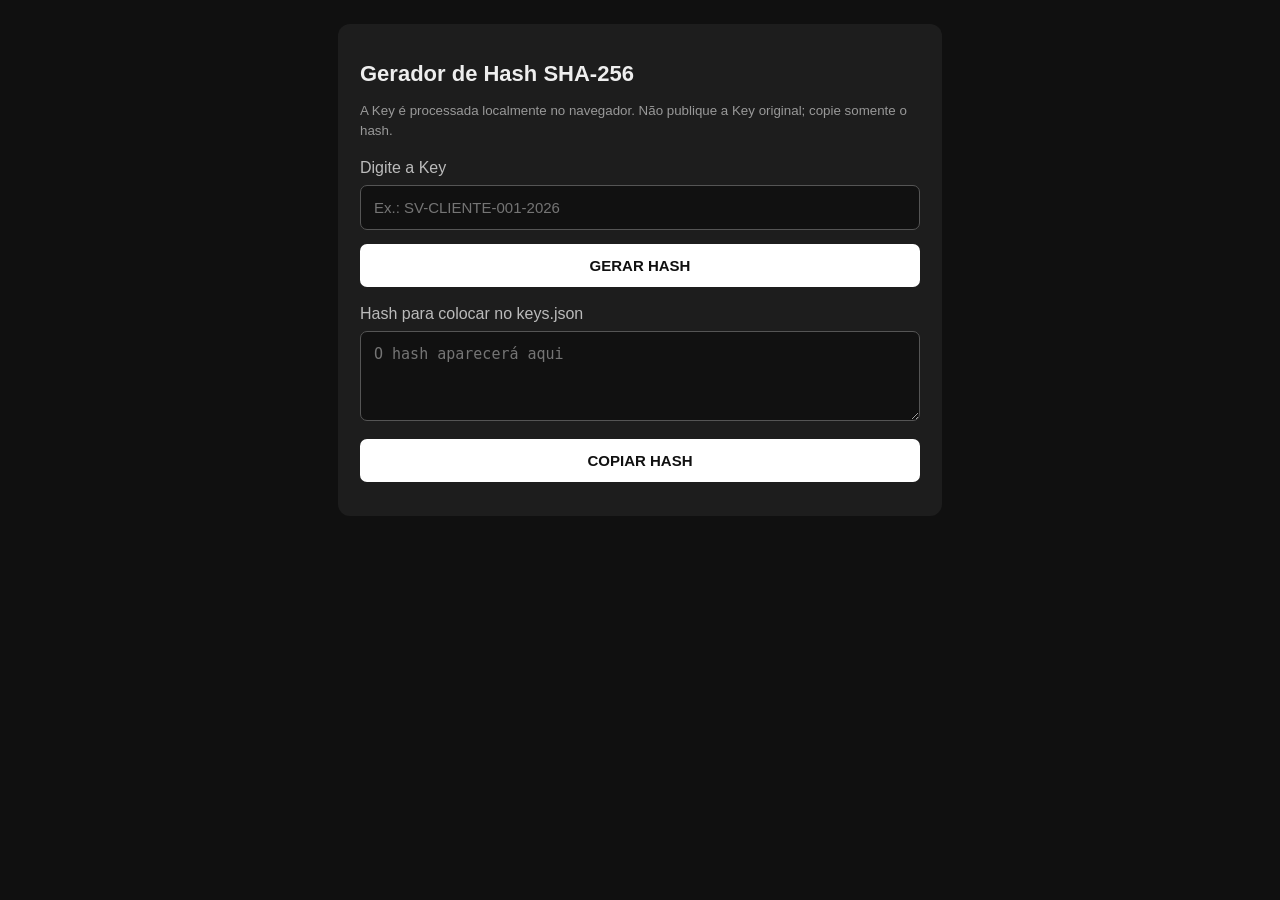
<file: gerar-hash.html>
<!doctype html>
<html lang="pt-BR">
<head>
  <meta charset="utf-8">
  <meta name="viewport" content="width=device-width,initial-scale=1">
  <title>Gerador de Hash SHA-256</title>
  <style>
    body{margin:0;padding:24px;background:#101010;color:#eee;font:16px Arial,sans-serif}
    main{max-width:560px;margin:auto;background:#1d1d1d;padding:22px;border-radius:12px}
    h1{font-size:22px} label{display:block;margin:18px 0 8px;color:#bbb}
    input,textarea,button{box-sizing:border-box;width:100%;padding:13px;border-radius:7px;border:1px solid #555;background:#111;color:#fff;font-size:15px}
    button{margin-top:14px;background:#fff;color:#111;font-weight:bold;border:0}
    textarea{min-height:90px;resize:vertical} small{color:#999;line-height:1.5}
    .ok{color:#70e070;margin-top:12px;word-break:break-all}
  </style>
</head>
<body>
<main>
  <h1>Gerador de Hash SHA-256</h1>
  <small>A Key é processada localmente no navegador. Não publique a Key original; copie somente o hash.</small>
  <label for="key">Digite a Key</label>
  <input id="key" type="password" autocomplete="off" placeholder="Ex.: SV-CLIENTE-001-2026">
  <button id="generate">GERAR HASH</button>
  <label for="hash">Hash para colocar no keys.json</label>
  <textarea id="hash" readonly placeholder="O hash aparecerá aqui"></textarea>
  <button id="copy">COPIAR HASH</button>
  <div id="status" class="ok"></div>
</main>
<script>
const key = document.getElementById('key');
const hash = document.getElementById('hash');
const status = document.getElementById('status');
async function generate() {
  const value = key.value.trim().toUpperCase();
  if (!value) { status.textContent = 'Digite uma Key primeiro.'; hash.value = ''; return; }
  const digest = await crypto.subtle.digest('SHA-256', new TextEncoder().encode(value));
  hash.value = Array.from(new Uint8Array(digest), b => b.toString(16).padStart(2, '0')).join('');
  status.textContent = 'Hash gerado. Copie somente o conteúdo acima.';
}
document.getElementById('generate').onclick = generate;
document.getElementById('copy').onclick = async () => {
  if (!hash.value) await generate();
  if (hash.value) { await navigator.clipboard.writeText(hash.value); status.textContent = 'Hash copiado.'; }
};
</script>
</body>
</html>
</file>
